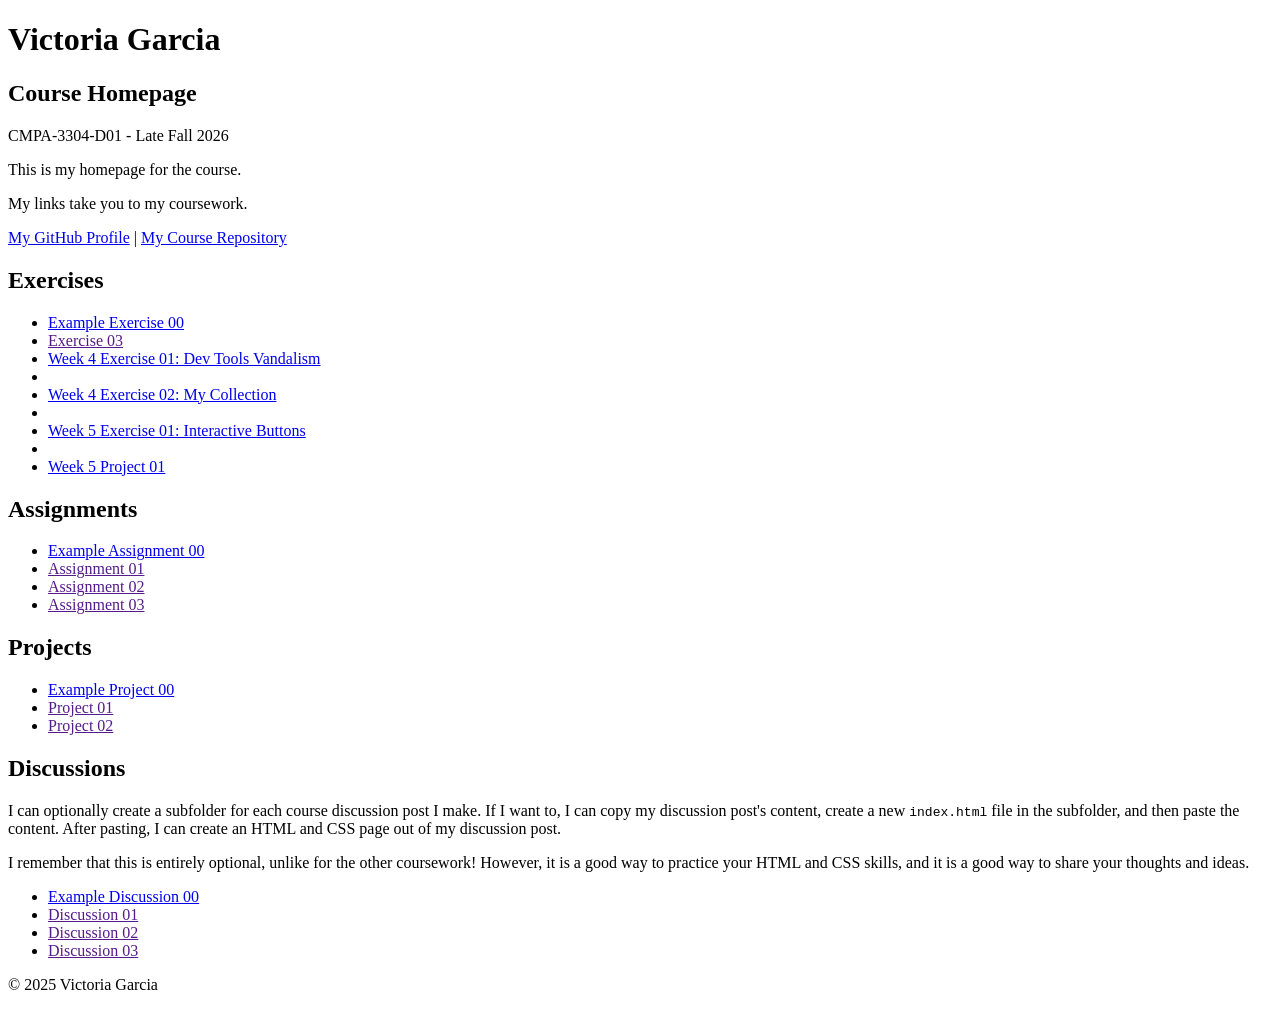
<file: index.html>
<!DOCTYPE html>

<!--

INSTRUCTIONS: HOW TO CHANGE THIS PAGE:

1. Change "Student Name" in the title above to your real name.

2. Change "Your Name" in the big heading below to your real name.

3. Change "your-username" to your real GitHub username in both links.

4. Change "your-repo-name" to the name of this repository.

5. Change "Course Name" to the name of your class.

6. Change "Semester Year" to match when you are taking this class.

7. Add links to your work:
    - Find the words that say "Exercise 01", "Assignment 01", etc.
    - Between the quote marks in href="", put the relative link to your work in the subfolder. You can simply link to the subfolder name. Take a look at the example folders and links to see how to do this.
    - For work not yet started/completed, you can leave the href="" blank until you are ready.
    - Change the words "Exercise 01" to match the name of the exercise. Do the same for assignments and projects. If you add your discussion posts, do the same for them.
    - Do this for each piece of work you finish.

8. You can add more links by copying a whole line like this:
    <li><a href="">New Work Name</a></li>
    Then paste it below the last one in that section.

9. Save your changes and push to GitHub when you are done. Remember you can use GitHub Desktop to help you with this.

Remember: During the course, if you want, you can style your homepage to introduce your own style and aesthetics. To start, keep this page simple and plain. This is just a template to get you started. Embrace the handcrafted approach to web design and development: change things to make them your own.

Remember: You must have a GitHub account, a new GitHub repository for this course, and this file (index.html) in that repository. 

Remember: You must create subfolders for each piece of coursework as the semester progresses.

-->

<html lang="en">
    <head>
        <meta charset="UTF-8" />
        <title>Course Homepage template</title>
        <meta charset="UTF-8" />
        <meta name="viewport" content="width=device-width, initial-scale=1.0" />
        <title>Victoria Garcia - Course Homepage</title>
    </head>

    <body>
        <header>
            <h1>Victoria Garcia</h1>
            <h2>Course Homepage</h2>
            <p> CMPA-3304-D01 - Late Fall 2026</p>
            <p>This is my homepage for the course.</p>
            <p>My links take you to my coursework.</p>
            <nav>
                <a href="https://github.com/torigarc2014">My GitHub Profile</a>
                |
                <a href="https://github.com/torigarc2014/course-portfolio">
                    My Course Repository
                </a>
            </nav>
        </header>

        <main>
            <section>
                <h2>Exercises</h2>
                <ul>
                    <li>
                        <a href="example-exercise-00/">Example Exercise 00</a>
                    </li>
                    <li><a href="">Exercise 03</a></li>
                    <li><a href="week-04-exercise-01/">Week 4 Exercise 01: Dev Tools Vandalism</a><li>
                    <li><a href="week-04-exercise-02/">Week 4 Exercise 02: My Collection</a><li>
                    <li><a href="week-05-exercise-01/">Week 5 Exercise 01: Interactive Buttons</a><li>
                    <li><a href="project-01/">Week 5 Project 01</a></li>
                </ul>
            </section>

            <section>
                <h2>Assignments</h2>
                <ul>
                    <li>
                        <a href="example-assignment-00/">
                            Example Assignment 00
                        </a>
                    </li>
                    <li><a href="">Assignment 01</a></li> 
                    <li><a href="">Assignment 02</a></li>
                    <li><a href="">Assignment 03</a></li>
                </ul>
            </section>

            <section>
                <h2>Projects</h2>
                <ul>
                    <li>
                        <a href="example-project-00/">Example Project 00</a>
                    </li>
                    <li><a href="">Project 01</a></li>
                    <li><a href="">Project 02</a></li>
                </ul>
            </section>

            <section>
                <h2>Discussions</h2>
                <p>
                    I can optionally create a subfolder for each course
                    discussion post I make. If I want to, I can copy my
                    discussion post's content, create a new
                    <code>index.html</code>
                    file in the subfolder, and then paste the content. After
                    pasting, I can create an HTML and CSS page out of my
                    discussion post.
                </p>
                <p>
                    I remember that this is entirely optional, unlike for the
                    other coursework! However, it is a good way to practice your
                    HTML and CSS skills, and it is a good way to share your
                    thoughts and ideas.
                </p>
                <ul>
                    <li>
                        <a href="example-discussion-00/">
                            Example Discussion 00
                        </a>
                    </li>
                    <li><a href="">Discussion 01</a></li>
                    <li><a href="">Discussion 02</a></li>
                    <li><a href="">Discussion 03</a></li>
                </ul>
            </section>
        </main>

        <footer>
            <p>&copy; 2025 Victoria Garcia</p>
        </footer>
    </body>
</html>
</file>
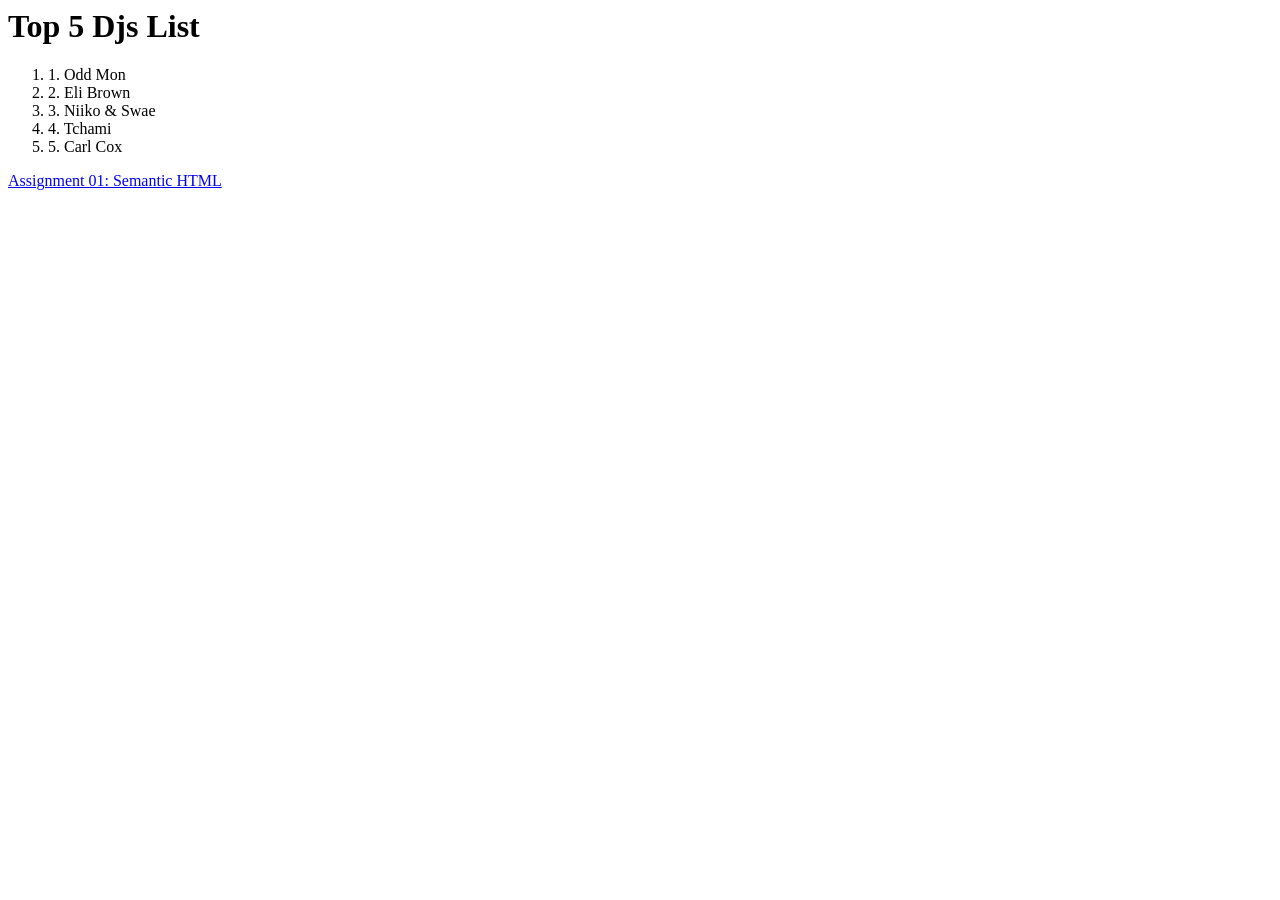
<file: assignment-01/index.html>
<html>
    <head>
        <title>Top 5 Dj List</title>
    </head>
    <body>
        <h1>Top 5 Djs List</h1>
        <ol>
            <li>1. Odd Mon</li>
            <li>2. Eli Brown</li>
            <li>3. Niiko & Swae</li>
            <li>4. Tchami</li>
            <li>5. Carl Cox</li>
        </ol>
    </body>
</html>
<a href="assignment-01/">Assignment 01: Semantic HTML</a>
</file>
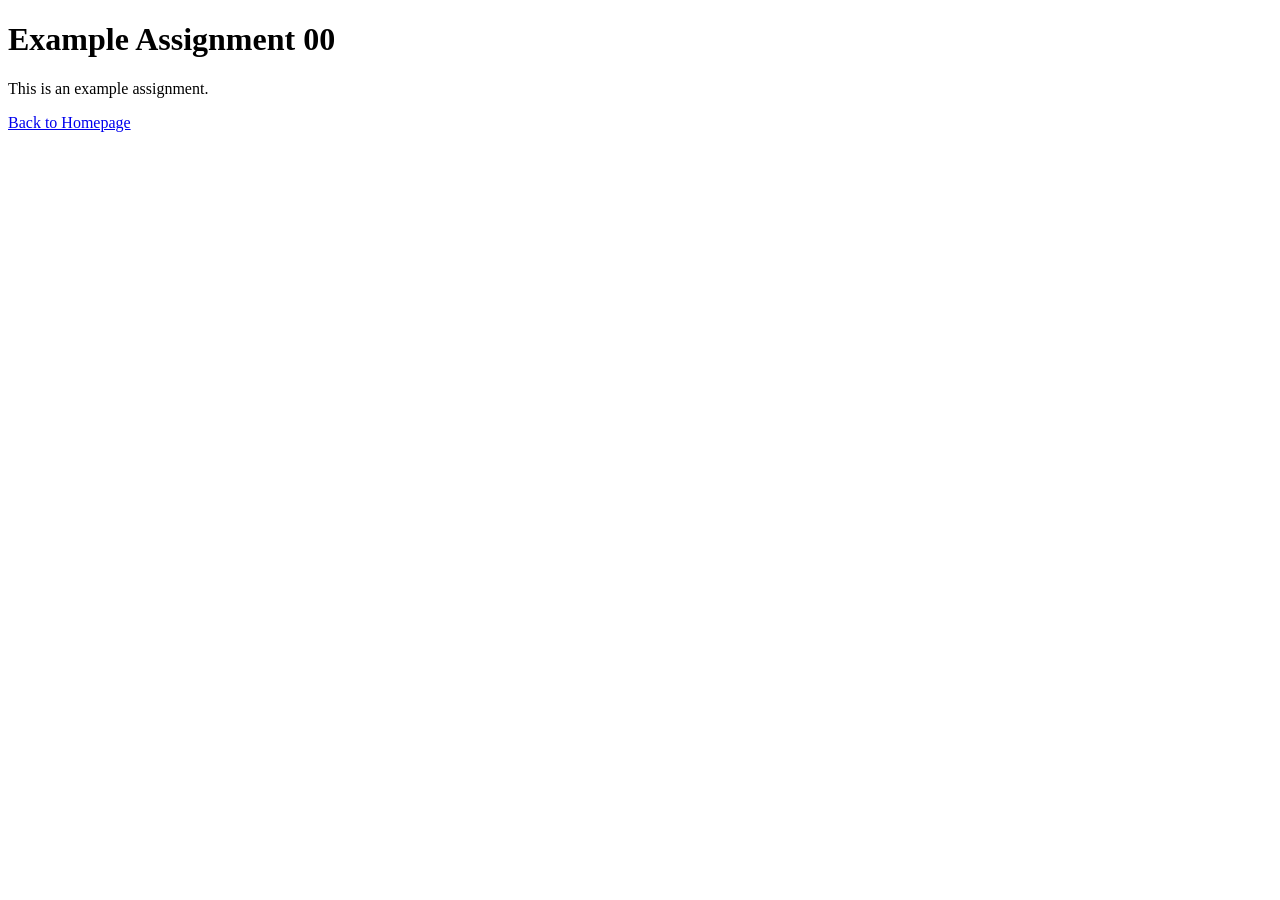
<file: example-assignment-00/index.html>
<!DOCTYPE html>
<html lang="en">
    <head>
        <meta charset="UTF-8" />
        <meta name="viewport" content="width=device-width, initial-scale=1.0" />
        <title>Example Assignment 00</title>
    </head>
    <body>
        <h1>Example Assignment 00</h1>
        <p>This is an example assignment.</p>
        <a href="../index.html">Back to Homepage</a>
    </body>
</html>
</file>
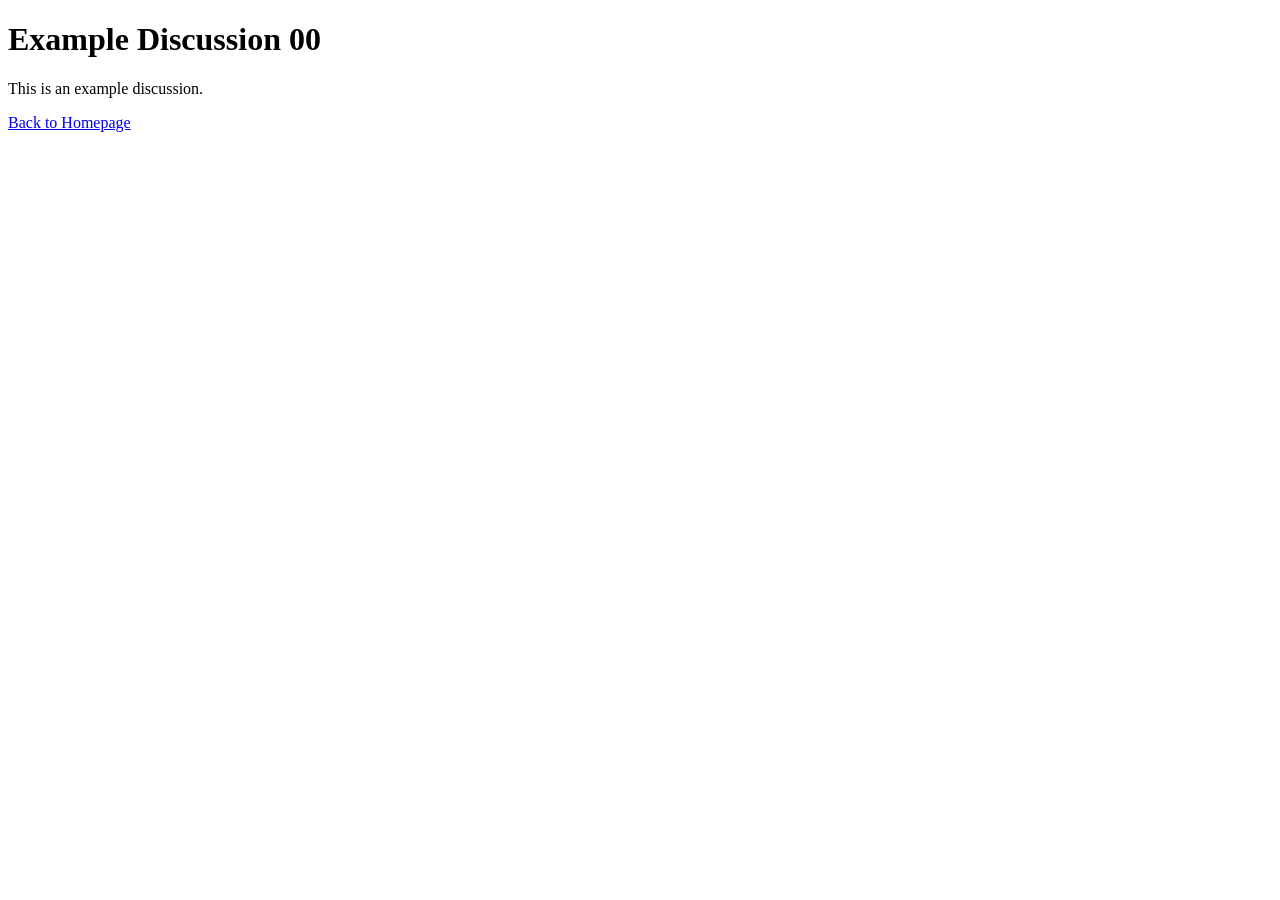
<file: example-discussion-00/index.html>
<!DOCTYPE html>
<html lang="en">
    <head>
        <meta charset="UTF-8" />
        <meta name="viewport" content="width=device-width, initial-scale=1.0" />
        <title>Example Discussion 00</title>
    </head>
    <body>
        <h1>Example Discussion 00</h1>
        <p>This is an example discussion.</p>
        <a href="../index.html">Back to Homepage</a>
    </body>
</html>
</file>
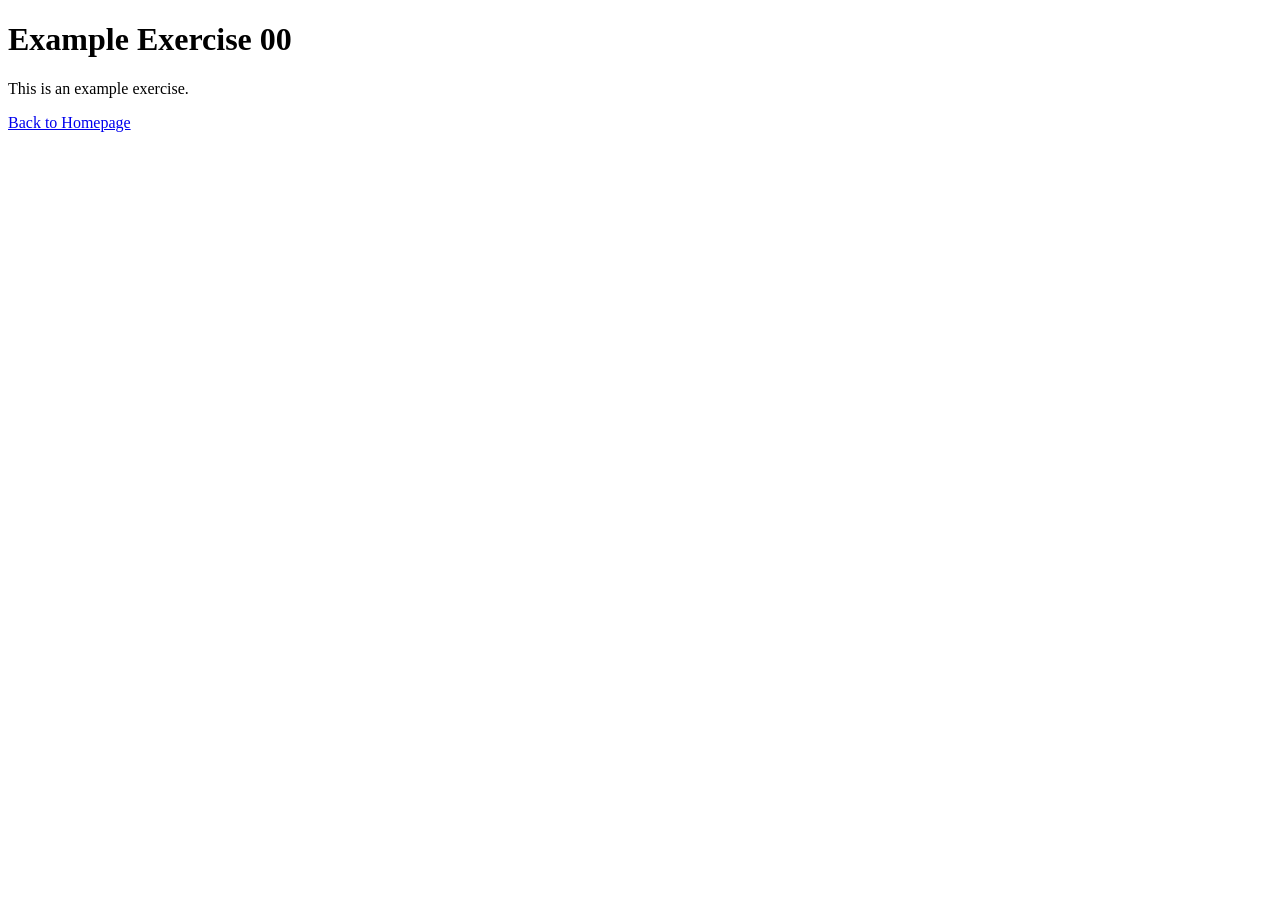
<file: example-exercise-00/index.html>
<!DOCTYPE html>
<html lang="en">
    <head>
        <meta charset="UTF-8" />
        <meta name="viewport" content="width=device-width, initial-scale=1.0" />
        <title>Example Exercise 00</title>
    </head>
    <body>
        <h1>Example Exercise 00</h1>
        <p>This is an example exercise.</p>
        <a href="../index.html">Back to Homepage</a>
    </body>
</html>
</file>
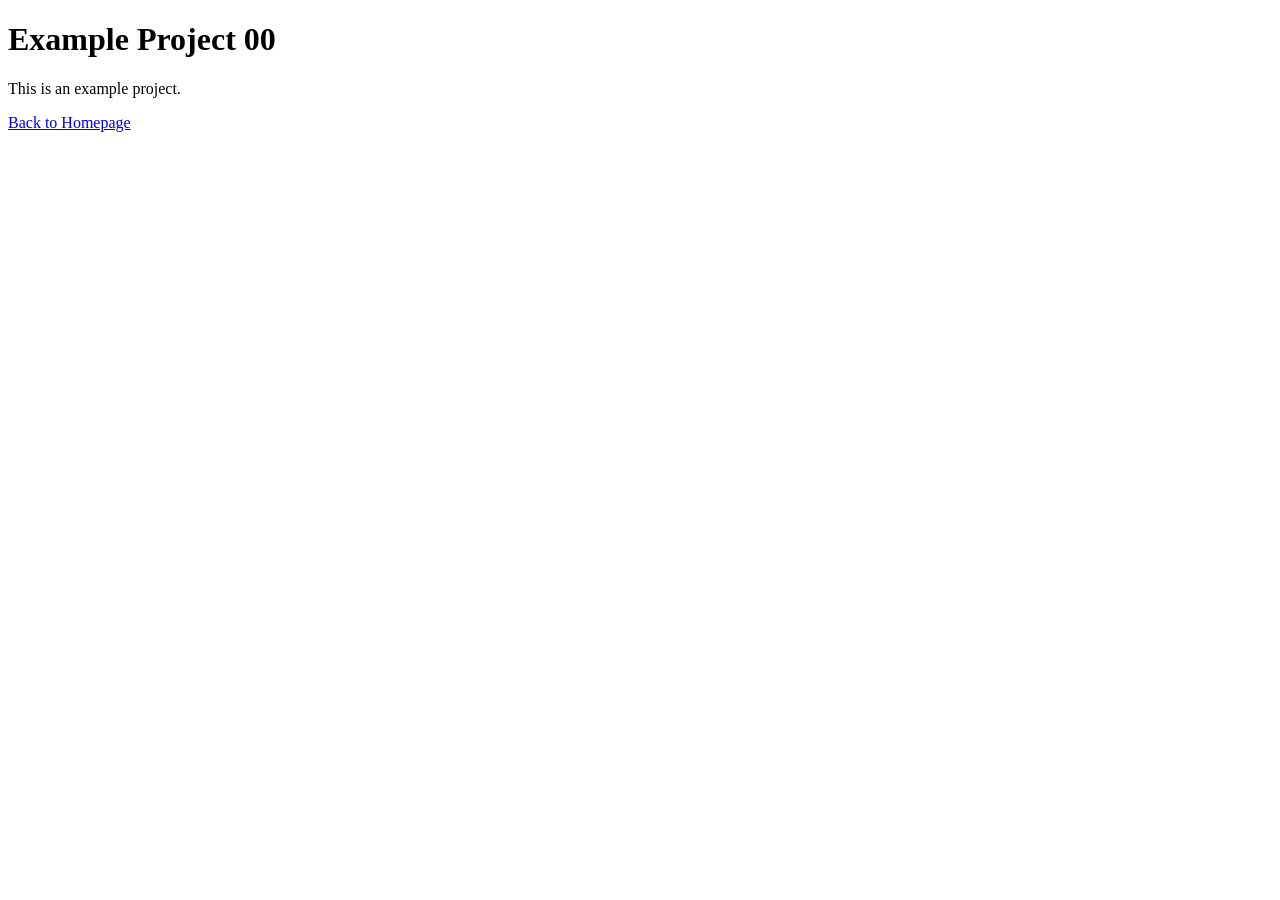
<file: example-project-00/index.html>
<!DOCTYPE html>
<html lang="en">
    <head>
        <meta charset="UTF-8" />
        <meta name="viewport" content="width=device-width, initial-scale=1.0" />
        <title>Example Project 00</title>
    </head>
    <body>
        <h1>Example Project 00</h1>
        <p>This is an example project.</p>
        <a href="../index.html">Back to Homepage</a>
    </body>
</html>
</file>
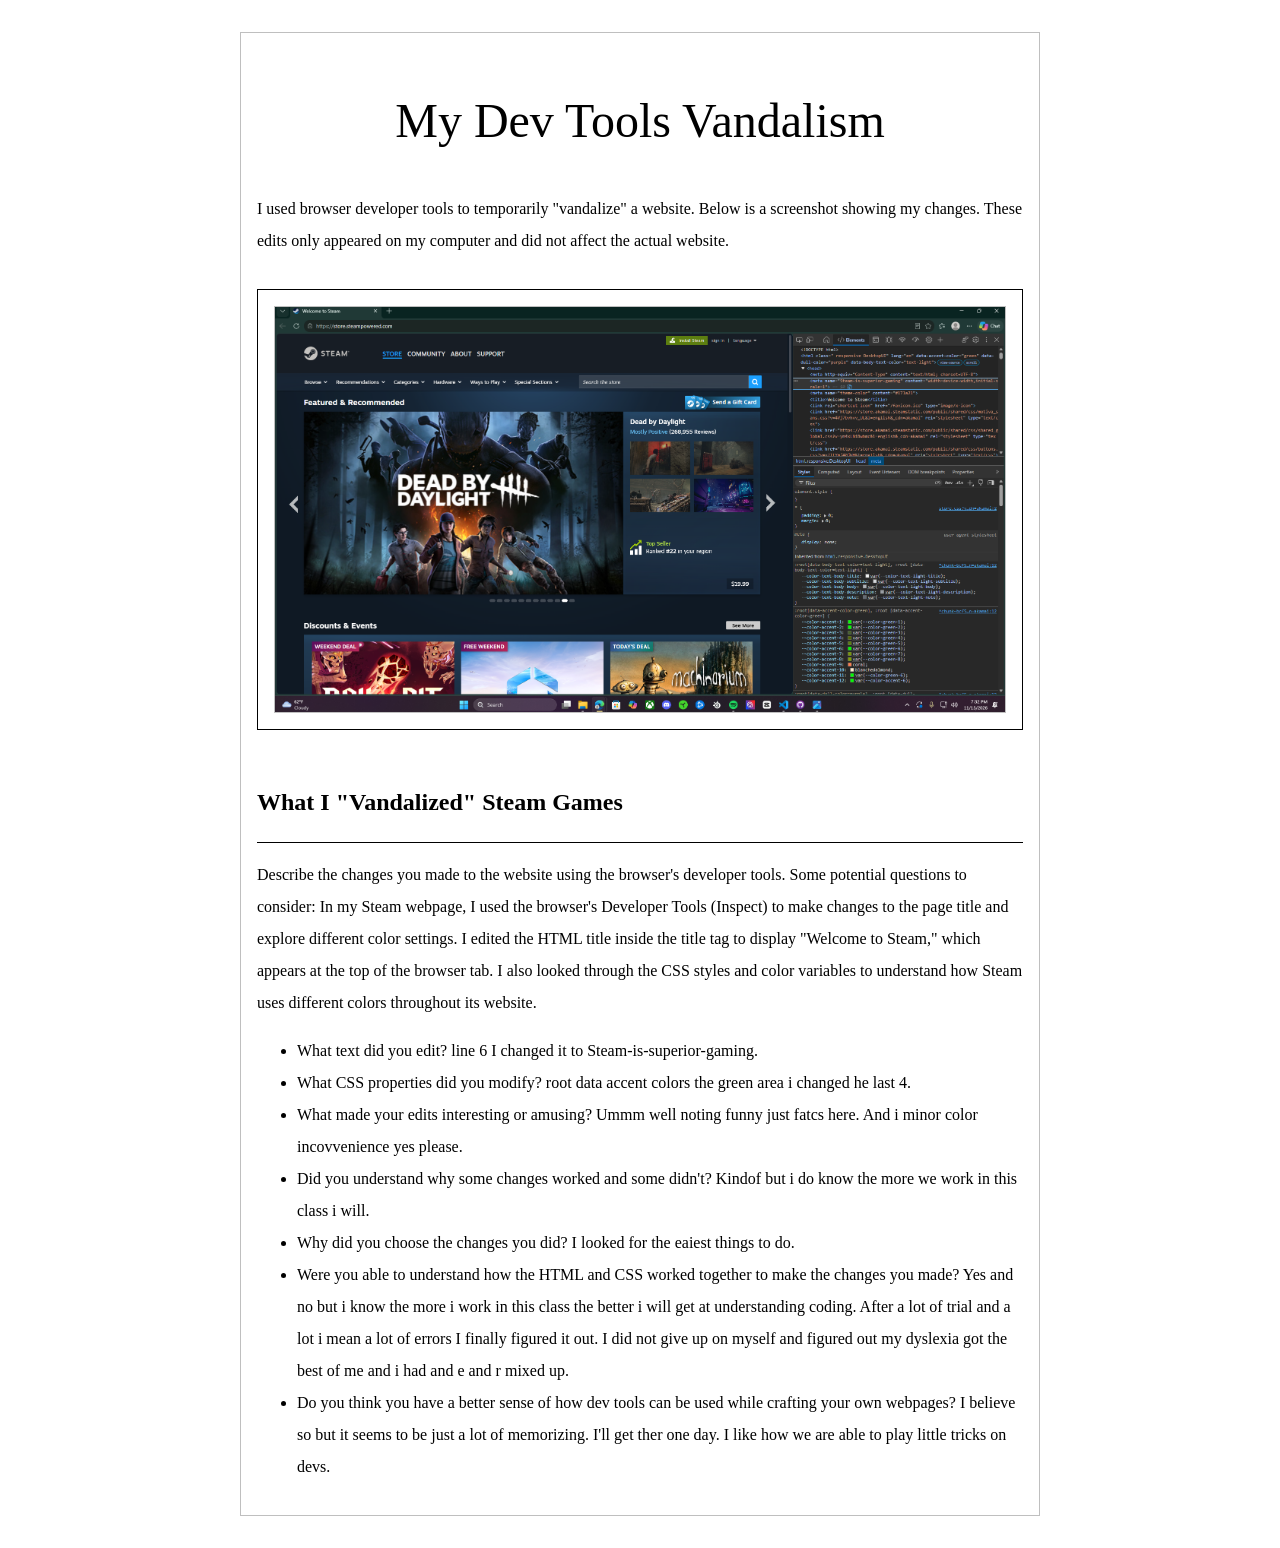
<file: week-04-exercise-01/index.html>
<!DOCTYPE html>
<html lang="en">

<head>
    <meta charset="UTF-8" />
    <meta name="viewport" content="width=device-width, initial-scale=1.0" />
    <title>Week 04 Exercise 01 - My Dev Tools Vandalism</title>
    <link rel="stylesheet" href="./style.css" />
</head>

<body>
    <main>
        <h1>My Dev Tools Vandalism</h1>
        <p>
            I used browser developer tools to temporarily "vandalize" a
            website. Below is a screenshot showing my changes. These edits
            only appeared on my computer and did not affect the actual
            website.
        </p>
        <div class="screenshot-container">
            <!-- 
                IMPORTANT: Update the src attribute below to match your screenshot filename.
                Example: If your screenshot is named "apple-dot-com-but-with-papyrus-font.png", change the line to:
                src="./apple-dot-com-but-with-papyrus-font.png"
            -->
            <img src="./devtools-vandalism-screenshot.png.png" alt="Screenshot of the webpage I vandalized" />
        </div>
        <h2>What I "Vandalized" Steam Games</h2>
        <p>
            Describe the changes you made to the website using the browser's developer tools. Some potential questions
            to consider:
                In my Steam webpage, I used the browser's Developer Tools (Inspect) to make changes to the page title and explore different color settings. 
                I edited the HTML title inside the title tag to display "Welcome to Steam," which appears at the top of the browser tab. 
                I also looked through the CSS styles and color variables to understand how Steam uses different colors throughout its website. 
        <ul>
            <li>What text did you edit?
                 line 6 I changed it to Steam-is-superior-gaming.</li>
            <li>What CSS properties did you modify?
                root data accent colors the green area i changed he last 4.</li>
            <li>What made your edits interesting or amusing? 
                Ummm well noting funny just fatcs here. And i minor color 
                incovvenience yes please.</li>
            <li>Did you understand why some changes worked and some didn't? 
                Kindof but i do know the more we work in this class i will.</li>
            <li>Why did you choose the changes you did? 
                I looked for the eaiest things to do.</li>
            <li>Were you able to understand how the HTML and CSS worked together to make the changes you made?
                 Yes and no but i know the more i work in this class 
                 the better i will get at understanding coding. After a lot of trial and a lot i mean a lot of errors I finally figured it out. I did not give
                 up on myself and figured out my dyslexia got the best of me and i had and e and r mixed up.
            </li>
            <li>Do you think you have a better sense of how dev tools can be used while crafting your own webpages?
                I believe so but it seems to be just a lot of memorizing. I'll get
                ther one day. I like how we are able to play little tricks on devs.
            </li>
        </ul>
        </p>
    </main>
</body>

</html>
</file>
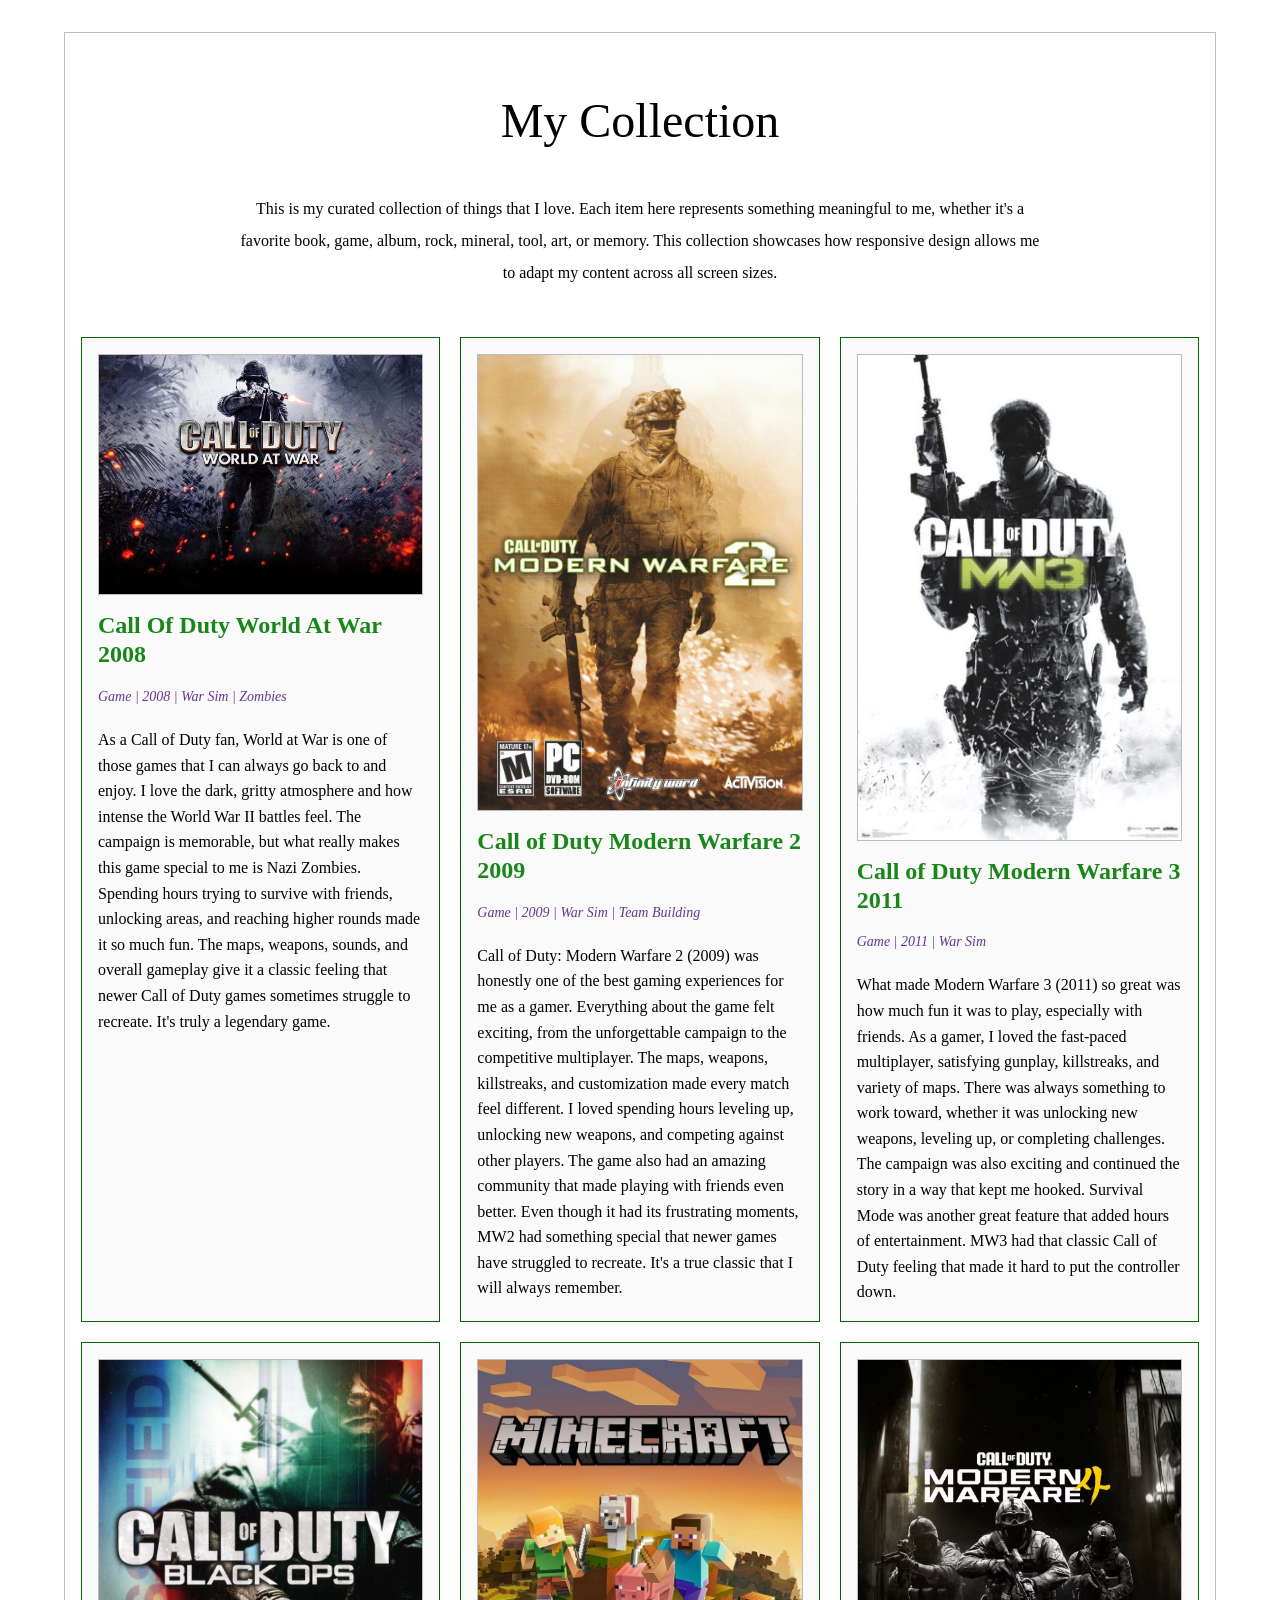
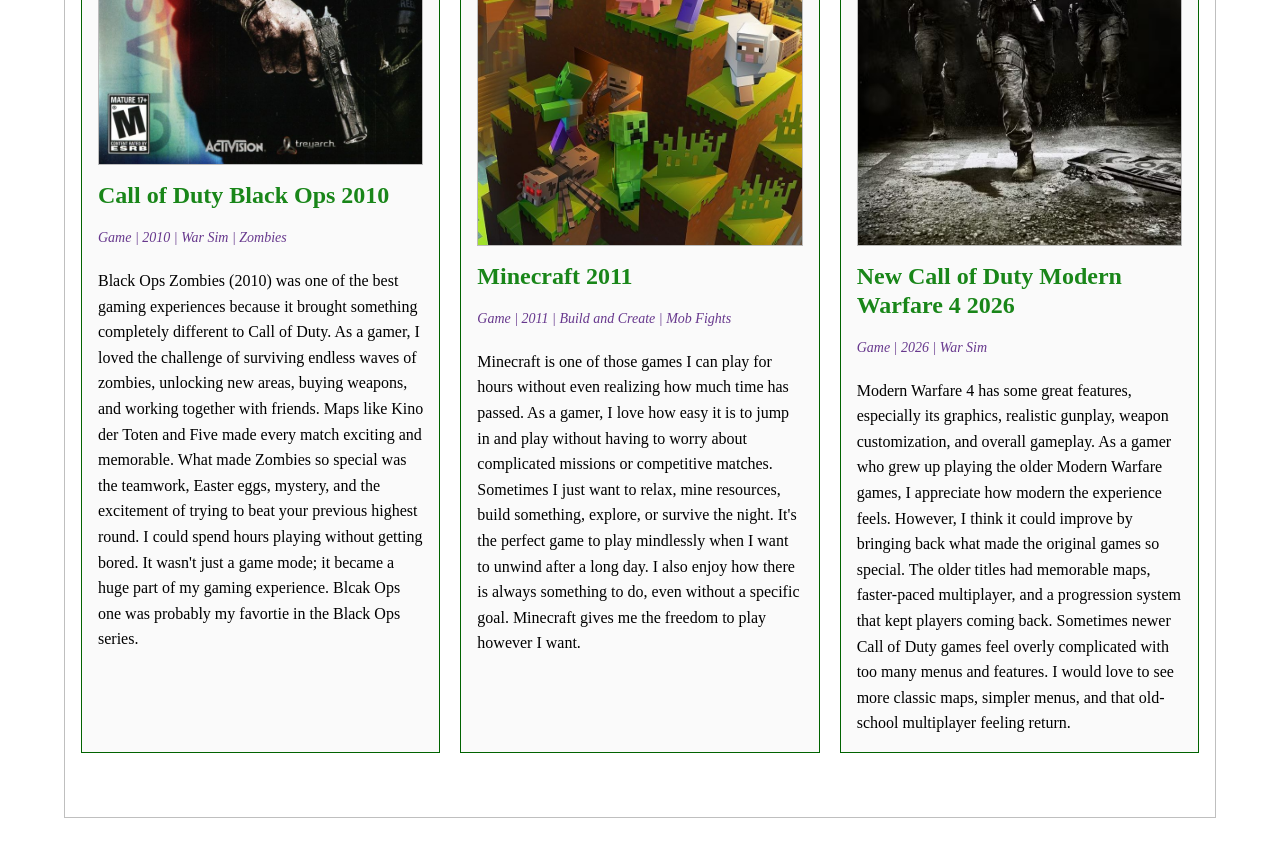
<file: week-04-exercise-02/index.html>
<!DOCTYPE html>
<html lang="en">

<head>
    <meta charset="UTF-8" />
    <meta name="viewport" content="width=device-width, initial-scale=1.0" />
    <title>Week 04 Exercise 2 - My Collection</title>
    <link rel="stylesheet" href="./style.css" />
</head>

<body>
    <main>
        <h1>My Collection</h1>
        <!-- 
            SAMPLE OVERVIEW TEXT
            Replace this entire paragraph with your own description.
            How do you think about your collection? Call of Duty has played a big role in shaping what I look for in video games, especially the Modern Warfare and Black Ops series. 
            These games have influenced my gaming preferences because they offer a combination of competitive multiplayer, exciting campaigns, and different ways to play with friends. 
            Over time, they have helped me figure out what makes a game enjoyable and keeps me coming back.
            The Modern Warfare series has shaped my interest in realistic military action, detailed graphics, weapon customization, and fast-paced gameplay. 
            I enjoy being able to customize my loadouts, experiment with different weapons, and improve my skills through multiplayer matches. I also like how the games reward teamwork,
            strategy, and quick decision-making.
            The Black Ops series has influenced me in a different way. I enjoy its unique maps, interesting storylines, Zombies mode, and competitive multiplayer experience. 
            Zombies is especially fun because it gives me something different from regular multiplayer. Working with teammates, surviving rounds, and trying to reach higher levels makes
            the experience more challenging and entertaining.
            Both series have shaped what I want from future games. I look for good graphics, smooth gameplay, customization, replayability, and different game modes that keep 
            things interesting. I also appreciate games that give players something to work toward, whether that means unlocking weapons, completing challenges, or improving their 
            rankings. This new Call of Duty Modern Warfare is bringing the franchise back to life. The campaign felt like it did back in 2009 definitely a controversial campaign.

        -->
        <p>
            This is my curated collection of things that I love. Each item here represents something meaningful to me,
            whether it's a favorite book, game, album, rock, mineral, tool, art, or memory. This collection showcases
            how responsive design allows me to adapt my content across all screen sizes.
        </p>

        <div class="collection-grid">

            <!-- 
                SAMPLE CARD 1
                Replace this entire card with your own item.
                Keep the same structure: image, title, details, description.
            -->
            <div class="collection-card">
                <img src="./game-01-Call-Of-Duty-World-At-War.jpg" alt="My first Call of Duty" />
                <h2>Call Of Duty World At War 2008</h2>
                <p class="details">Game | 2008 | War Sim | Zombies</p>
                <p class="description">
                   As a Call of Duty fan, World at War is one of those games that I can always go back to and enjoy. I love the dark, gritty atmosphere and 
                   how intense the World War II battles feel. The campaign is memorable, but what really makes this game special to me is Nazi Zombies. 
                   Spending hours trying to survive with friends, unlocking areas, and reaching higher rounds made it so much fun. The maps, weapons, sounds, 
                   and overall gameplay give it a classic feeling that newer Call of Duty games sometimes struggle to recreate. It's truly a legendary game. 
                </p>
            </div>

            <!-- 
                SAMPLE CARD 2
                Replace this entire card with your own item.
                Notice the structure is identical to Sample Card 1.
            -->
            <div class="collection-card">
                <img src="./game-02-call-of-duty-modern-warfare-2.jpg" alt="Indiana Jones and the Great Circle" />
                <h2>Call of Duty Modern Warfare 2 2009</h2>
                <p class="details">Game | 2009 | War Sim | Team Building</p>
                <p class="description">
                    Call of Duty: Modern Warfare 2 (2009) was honestly one of the best gaming experiences for me as a gamer. Everything about the game felt exciting, 
                    from the unforgettable campaign to the competitive multiplayer. The maps, weapons, killstreaks, and customization made every match feel different. 
                    I loved spending hours leveling up, unlocking new weapons, and competing against other players. The game also had an amazing community that made 
                    playing with friends even better. Even though it had its frustrating moments, MW2 had something special that newer games have struggled to recreate. 
                    It's a true classic that I will always remember.</em>
                </p>
            </div>

            <!-- 
                PLACEHOLDER CARD 3
                Complete this card by adding your image, title, details, and description.
            -->
            <div class="collection-card">
                <img src="game-03-call-of-duty-modern-warfare-3.jpg" alt="Your item 3" />
                <h2>Call of Duty Modern Warfare 3 2011</h2>
                <p class="details">Game | 2011 | War Sim</p>
                <p class="description">
                    What made Modern Warfare 3 (2011) so great was how much fun it was to play, especially with friends. As a gamer, I loved the fast-paced multiplayer, 
                    satisfying gunplay, killstreaks, and variety of maps. There was always something to work toward, whether it was unlocking new weapons, leveling up,
                    or completing challenges. The campaign was also exciting and continued the story in a way that kept me hooked. Survival Mode was another great feature
                    that added hours of entertainment. MW3 had that classic Call of Duty feeling that made it hard to put the controller down.
                </p>
            </div>

            <!-- 
                PLACEHOLDER CARD 4
                Complete this card by adding your image, title, details, and description.
            -->
            <div class="collection-card">
                <img src="game-04-call-of-duty-black-ops.jpg" alt="Your item 4" />
                <h2>Call of Duty Black Ops 2010</h2>
                <p class="details">Game | 2010 | War Sim | Zombies</p>
                <p class="description">
                    Black Ops Zombies (2010) was one of the best gaming experiences because it brought something completely different to Call of Duty. As a gamer,
                    I loved the challenge of surviving endless waves of zombies, unlocking new areas, buying weapons, and working together with friends. Maps 
                    like Kino der Toten and Five made every match exciting and memorable. What made Zombies so special was the teamwork, Easter eggs, mystery, and 
                    the excitement of trying to beat your previous highest round. I could spend hours playing without getting bored. It wasn't just a game mode; it 
                    became a huge part of my gaming experience. Blcak Ops one was probably my favortie in the Black Ops series.
                </p>
            </div>

            <!-- 
                PLACEHOLDER CARD 5
                Complete this card by adding your image, title, details, and description.
            -->
            <div class="collection-card">
                <img src="game-05-minecraft.jpg" alt="Your item 5" />
                <h2>Minecraft 2011</h2>
                <p class="details">Game | 2011 | Build and Create | Mob Fights</p>
                <p class="description">
                    Minecraft is one of those games I can play for hours without even realizing how much time has passed. As a gamer, I love how easy it is to 
                    jump in and play without having to worry about complicated missions or competitive matches. Sometimes I just want to relax, mine resources, 
                    build something, explore, or survive the night. It's the perfect game to play mindlessly when I want to unwind after a long day. I also enjoy 
                    how there is always something to do, even without a specific goal. Minecraft gives me the freedom to play however I want.
                </p>
            </div>

            <!-- 
                PLACEHOLDER CARD 6
                Complete this card by adding your image, title, details, and description.
            -->
            <div class="collection-card">
                <img src="game-06-call-of-duty-modern-warfare-4.jpg" alt="Your item 6" />
                <h2>New Call of Duty Modern Warfare 4 2026</h2>
                <p class="details">Game | 2026 | War Sim </p>
                <p class="description">
                    Modern Warfare 4 has some great features, especially its graphics, realistic gunplay, weapon customization, and overall gameplay. As a gamer who 
                    grew up playing the older Modern Warfare games, I appreciate how modern the experience feels. However, I think it could improve by bringing back
                    what made the original games so special. The older titles had memorable maps, faster-paced multiplayer, and a progression system that kept players 
                    coming back. Sometimes newer Call of Duty games feel overly complicated with too many menus and features. I would love to see more classic maps, 
                    simpler menus, and that old-school multiplayer feeling return.
                </p>
            </div>
        </div>
    </main>
</body>

</html>
</file>
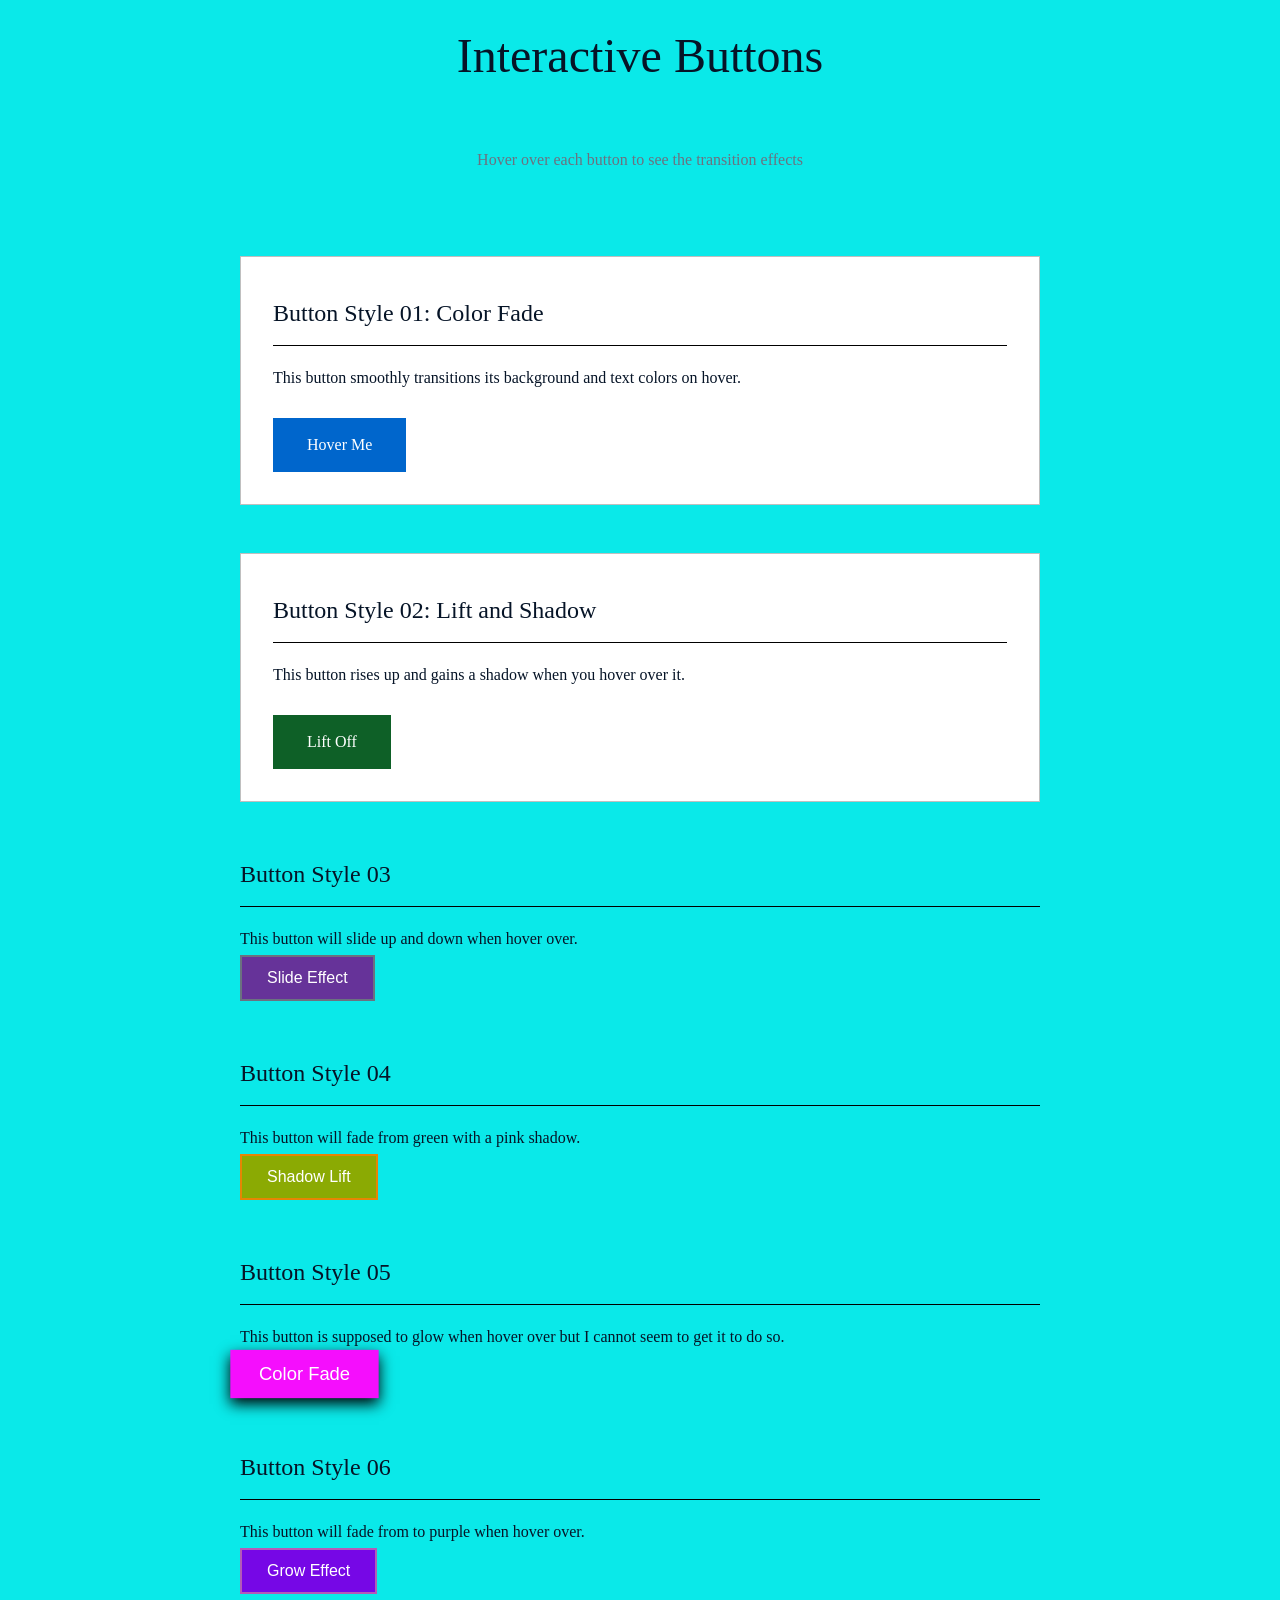
<file: week-05-exercise-01/index.html>
<!DOCTYPE html>
<html lang="en">

<head>
    <meta charset="UTF-8">
    <meta name="viewport" content="width=device-width, initial-scale=1.0">
    <title>Exercises Week 05 Exercise 01: Interactive Buttons</title>
    <link rel="stylesheet" href="./style.css">
</head>

<body>
    <div class="container">
        <h1>Interactive Buttons</h1>
        <p class="subtitle">Hover over each button to see the transition effects</p>

        <section class="button-section">
            <h2>Button Style 01: Color Fade</h2>
            <p>This button smoothly transitions its background and text colors on hover.</p>
            <button class="button-01">Hover Me</button>
        </section>

        <section class="button-section">
            <h2>Button Style 02: Lift and Shadow</h2>
            <p>This button rises up and gains a shadow when you hover over it.</p>
            <button class="button-02">Lift Off</button>
        </section>

     <section>
       <h2>Button Style 03</h2>
       <p>This button will slide up and down when hover over.</p>
      <button class="button-03">Slide Effect</button>
    </section>

       <section>
       <h2>Button Style 04</h2>
       <p>This button will fade from green with a pink shadow.</p>
      <button class="button-04">Shadow Lift</button>
    </section>

    <section>
    <h2>Button Style 05</h2>
    <p>This button is supposed to glow when hover over but I cannot
        seem to get it to do so.
    </p>
    <button class="button-05">Color Fade</button>
    </section>

    <section>
    <h2>Button Style 06</h2>
    <p>This button will fade from to purple when hover over.</p>
    <button class="button-06">Grow Effect</button>
    </section>
    </div>
</body>

</html>
</file>
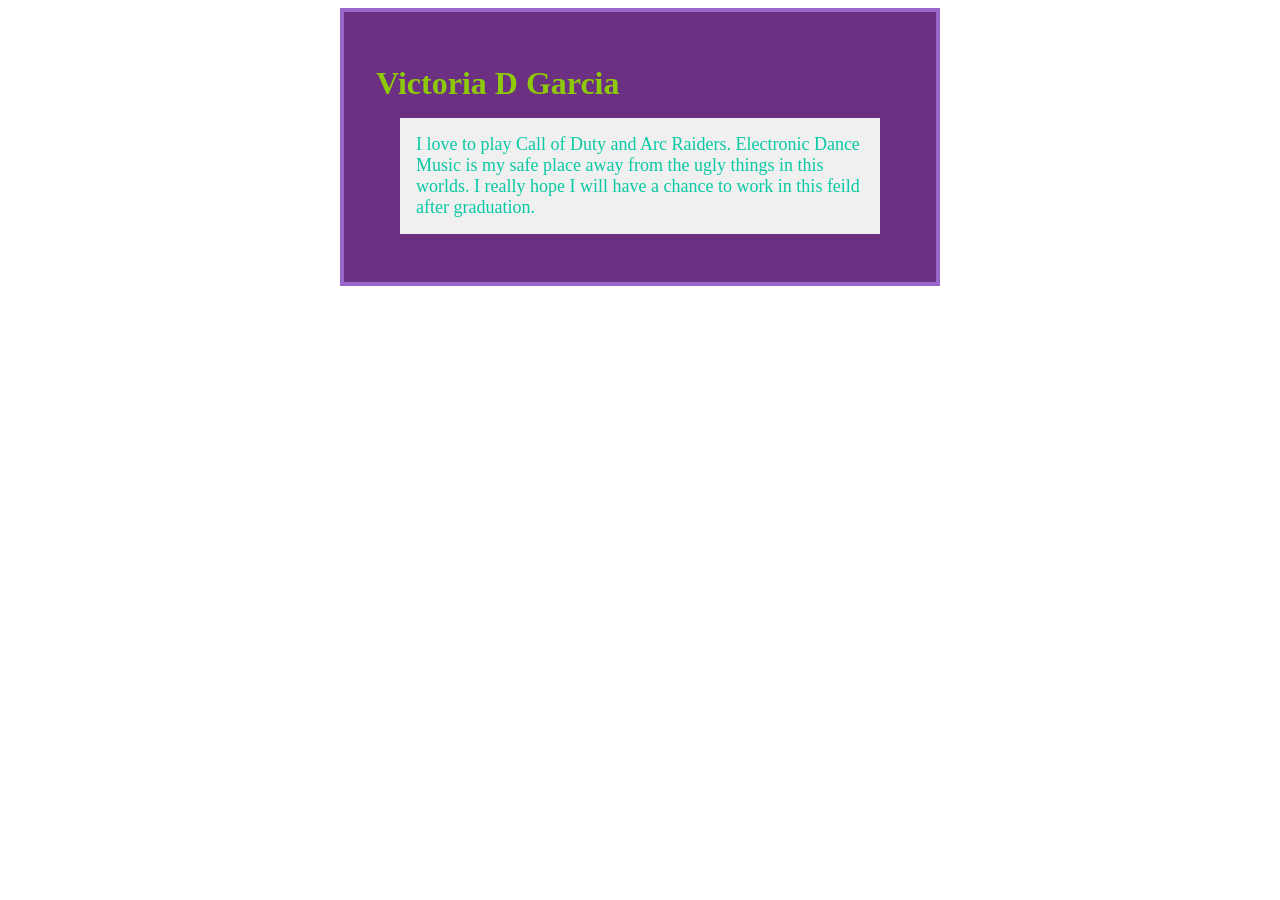
<file: week-3-exercise-01/index.html>
<!DOCTYPE html><html>
    <head><title>Victoria D Garcia</title>
    <link rel="stylesheet" href="style.css"></head>
    <body><div class="card"><h1>Victoria D Garcia</h1>
    <p>I love to play Call of Duty and Arc Raiders. Electronic Dance Music is my safe place away
        from the ugly things in this worlds. I really hope I will have a chance to work in this feild
        after graduation.
    </p></div></body>
</html>
</file>
<file: week-04-exercise-01/style.css>
* {
    box-sizing: border-box;
}

html,
body {
    min-height: 100vh;
    margin: 0;
}

body {
    font-family: "Times New Roman", serif;
    line-height: 2;
    display: flex;
    justify-content: center;
    align-items: flex-start;
    padding: 32px 0;
}

main {
    max-width: 800px;
    width: 90%;
    padding: 16px;
    border: 1px solid rgba(0, 0, 0, 0.25);
}

h1 {
    font-weight: normal;
    font-size: 48px;
    line-height: 1em;
    margin-top: 48px;
    margin-bottom: 48px;
    text-align: center;
}

h2 {
    font-size: 24px;
    margin-top: 48px;
    margin-bottom: 16px;
    border-bottom: 1px solid rgba(0, 0, 0, 1);
    padding-bottom: 16px;
}

p {
    margin-bottom: 16px;
}

.screenshot-container {
    margin: 32px 0;
    padding: 16px;
    border: 1px solid rgba(0, 0, 0, 1);
    text-align: center;
}

.screenshot-container img {
    max-width: 100%;
    height: auto;
    display: block;
    margin: 0 auto;
    border: 1px solid rgba(0, 0, 0, 0.25);
}
</file>
<file: week-04-exercise-02/style.css>
* {
    box-sizing: border-box;
}

html,
body {
    min-height: 100vh;
    margin: 0;
}

body {
    font-family: "Calibri", serif;
    line-height: 2;
    display: flex;
    justify-content: center;
    align-items: flex-start;
    padding: 32px 0;
}

main {
    max-width: 1200px;
    width: 90%;
    padding: 16px;
    border: 1px solid rgba(0, 0, 0, 0.25);
}

h1 {
    font-weight: normal;
    font-size: 48px;
    line-height: 1em;
    margin-top: 48px;
    margin-bottom: 48px;
    text-align: center;
}

main>p {
    margin-bottom: 32px;
    text-align: center;
    max-width: 800px;
    margin-left: auto;
    margin-right: auto;
}

.collection-grid {
    margin: 48px 0;
    display: flex;
    flex-wrap: wrap;
    gap: 20px;
}

.collection-card {
    border: 1px solid rgba(0, 0, 0, 0.25);
    background-color: #fafafa;
    padding: 16px;
    flex: 1 1 300px;
    border-color: #016300;
}

.collection-card img {
    width: 100%;
    height: auto;
    display: block;
    border: 1px solid rgba(0, 0, 0, 0.25);
    margin-bottom: 16px;
}

.collection-card h2 {
    font-size: 24px;
    font-weight: bold;
    margin-top: 0;
    margin-bottom: 8px;
    line-height: 1.2;
    color: #198619;
}

.collection-card .details {
    font-size: 14px;
    color: rgba(61, 0, 110, 0.781);
    margin-bottom: 16px;
    font-style: italic;
}

.collection-card .description {
    font-size: 16px;
    margin-bottom: 0;
    line-height: 1.6;
    font-color: #003600;
}
@media (width>= 480px) {
    .collection-card {
        flex-basis: 45%;

    }
}
@media (width >= 1024px) {
    .collection-card {
        flex-basis: 30%;
    }
}
</file>
<file: week-05-exercise-01/style.css>
* {
    margin: 0;
    padding: 0;
    box-sizing: border-box;
}

body {
    font-family: "Calibri", serif;
    line-height: 2;
    background-color: #0ae9e9;
    color: #061427;
    padding: 32px 16px;
}

.container {
    max-width: 800px;
    margin: 0 auto;
    display: flex;
    flex-direction: column;
    gap: 48px;
}

h1 {
    font-size: 48px;
    line-height: 1em;
    font-weight: normal;
    text-align: center;
    margin-bottom: 16px;
}

.subtitle {
    text-align: center;
    font-size: 16px;
    color: #6B7280;
    margin-bottom: 32px;
}

h2 {
    font-size: 24px;
    font-weight: normal;
    border-bottom: 1px solid rgba(0, 0, 0, 1);
    padding-bottom: 8px;
    margin-bottom: 16px;
}

.button-section {
    padding: 32px;
    background-color: #ffffff;
    border: 1px solid rgba(0, 0, 0, 0.25);
}

.button-section p {
    font-size: 16px;
    margin-bottom: 24px;
}

button {
    font-family: "Times New Roman", serif;
    font-size: 16px;
    cursor: pointer;
    border-radius: 0;
}

.button-01 {
    background-color: #0066CC;
    color: #ffffff;
    padding: 16px 32px;
    border: 2px solid #0066CC;
    transition: background-color 0.3s ease, color 0.3s ease, border-color 0.3s ease;
}

.button-01:hover {
    background-color: #ffffff;
    color: #0066CC;
    border-color: #0066CC;
}

.button-02 {
    background-color: #0e6027;
    color: #ffffff;
    padding: 16px 32px;
    border: 2px solid #0e6027;
    transition: transform 0.3s ease, box-shadow 0.3s ease;
}

.button-02:hover {
    transform: translateY(-4px);
    box-shadow: 0 8px 16px rgba(0, 0, 0, 0.2);
    border: #0e6027;
}

/* Button Style 03 - Slide Effect */

.button-03 {
    background: #663399;
    color: white;
    padding: 12px 25px;
    border: 2px solid #6B7280;
    font-family: Arial, sans-serif;
    transition: all 0.3s ease;
}

.button-03:hover {
    background-color: #9966CC;
    color: white;
    transform: translateY(-5px);
    border:#0e6027
}

/* Button Style 06 - Shadow Lift */

.button-06 {
    background: #03aa2d;
    color: white;
    padding: 12px 25px;
    border: 2px solid #0439e7;
    font-family: arial, sans-serif;
    transition: all 0.5s ease-in-out;
}

.button-06:hover {
    background-color: #555555;
    box-shadow: 0 8px 15px rgba(0,0,0,0.4);
    transform: translateY(-4px);
    border: 2px solid #8baa03;
}

/* Button Style 04 - Color Fade */

.button-04 {
    background: #8baa03;
    color: white;
    padding: 12px 25px;
    border: 2px solid #e78504;
    font-family: arial, sans-serif;
    transition: all 0.3s linear;
}

.button-04:hover {
    background-color: #FFB6C1;
    color: #333333;
    border: 2px solid #FF69B4;
}

/* Button Style 05 - Grow Effect*/

.button-05 {
    background: #3a2cf8;
    color: white;
    padding: 12px 25px;
    border: 2px solid #06b91e;
    font-family: Arial, sans-serif;
    cursor: pointer;
    transition: all 0.2s ease-in-out;
}

.button-05 {
    background-color: #f50efd;
    color: white;
    transform: scale(1.15);
    box-shadow: 0 5px 12px rgb(0, 0, 0);
    border:#8baa03
}

/* Button Style 06 - Grow Effect */
.button-06 {
    background-color: #7607e6;
    color: white;
    padding: 12px 25px;
    border: 2px solid #b459b8;
    font-family: Arial, sans-serif;
    cursor: pointer;
    transition: 0.2s ease-in-out;
}

.button-06:hover {
    background-color: #5b306b;
    color: white;
    transform: scale(1.15);
    border-radius: 10px;
}
</file>
<file: week-3-exercise-01/style.css>
*{ box-sizing:border-box;}
p {
    color: #333;
    background-color: #f0f0f0;
    font-family: Georgia, serif;
    font-size: 24px;
    padding: 16px;
    margin: 24px;
}
.card{
    max-width: 600px;
    margin: 0 auto;
    padding: 32px;
    background-color: #6C3082;
    border: 4px solid #9966CC;
}
.card h1 {
    color: #8ec909;
    font-size: 32px;
    margin-bottom: 16px;
}
.card p {
    color: #09c9a4;
    font-size: 18px;
    margin-top: 8px;
    margin-bottom: 16px;
}
</file>
